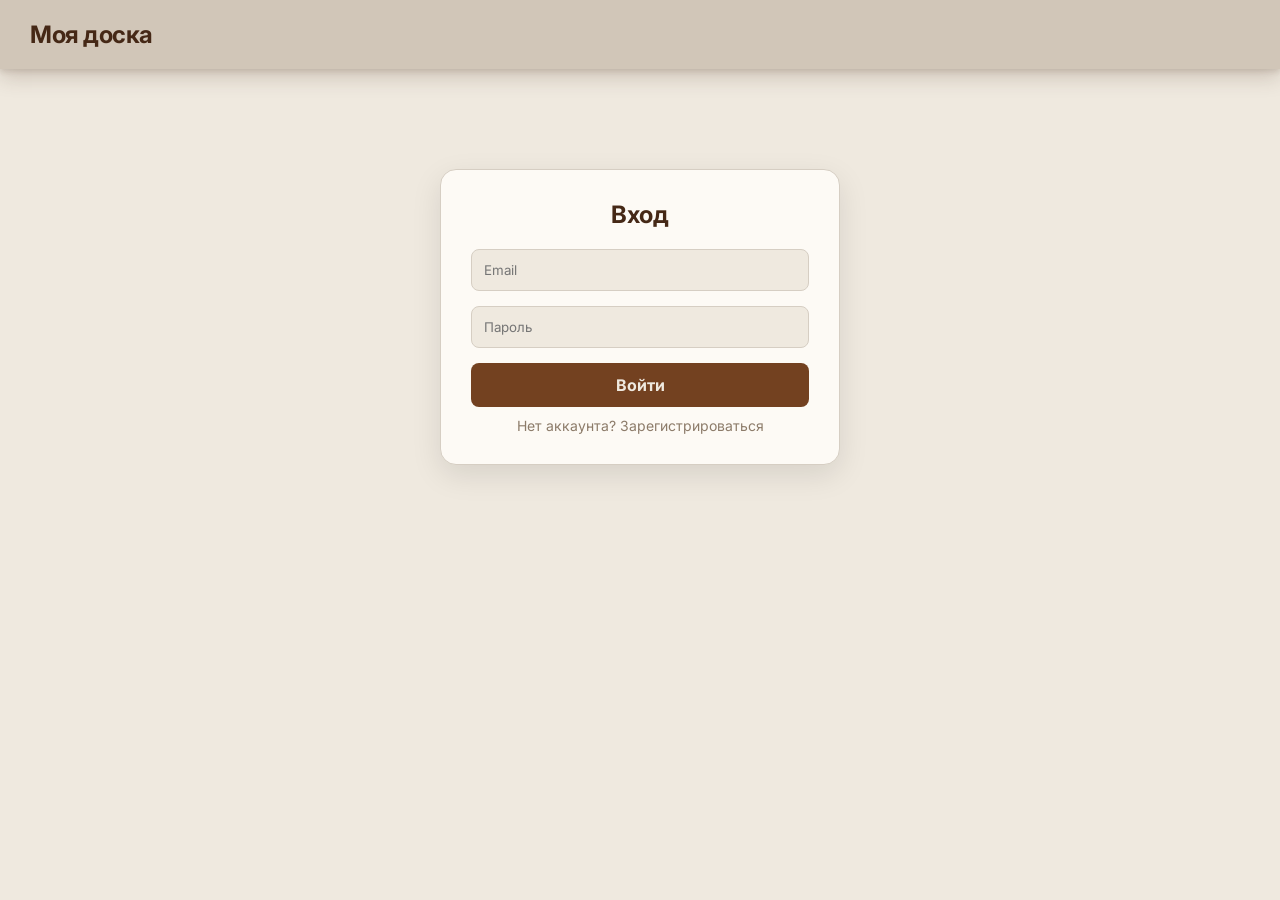
<file: index.html>
<!DOCTYPE html>
<html lang="ru">
<head>
    <meta charset="UTF-8">
    <meta name="viewport" content="width=device-width, initial-scale=1.0">
    <title>Моя доска</title>
    <link rel="stylesheet" href="style.css">
</head>
<body>

<header class="header">
    <h1>Моя доска</h1>
    <button class="theme-btn" id="themeBtn">Тёмная тема</button>
</header>

<main class="main-content">
    <div class="board">
        <section class="column" data-status="ideas">
            <div class="column-head">
                <h2>Идеи</h2>
                <span class="count">0</span>
            </div>
            <div class="cards" id="ideas"></div>
            <button class="add-btn" data-add="ideas">+ Добавить</button>
        </section>

        <section class="column" data-status="todo">
            <div class="column-head">
                <h2>Нужно сделать</h2>
                <span class="count">0</span>
            </div>
            <div class="cards" id="todo"></div>
            <button class="add-btn" data-add="todo">+ Добавить</button>
        </section>

        <section class="column" data-status="doing">
            <div class="column-head">
                <h2>В процессе</h2>
                <span class="count">0</span>
            </div>
            <div class="cards" id="doing"></div>
            <button class="add-btn" data-add="doing">+ Добавить</button>
        </section>

        <section class="column" data-status="done">
            <div class="column-head">
                <h2>Готово</h2>
                <span class="count">0</span>
            </div>
            <div class="cards" id="done"></div>
            <button class="add-btn" data-add="done">+ Добавить</button>
        </section>
    </div>
</main>

<nav class="bottom-nav">
    <a href="index.html" class="nav-item active">
        <svg class="nav-icon" viewBox="0 0 24 24" fill="none" stroke="currentColor" stroke-width="2" stroke-linecap="round" stroke-linejoin="round">
            <rect x="3" y="3" width="18" height="18" rx="2" ry="2"></rect>
            <line x1="9" y1="3" x2="9" y2="21"></line>
            <line x1="15" y1="3" x2="15" y2="21"></line>
        </svg>
        <span class="nav-text">Доска</span>
    </a>
    <a href="stats.html" class="nav-item">
        <svg class="nav-icon" viewBox="0 0 24 24" fill="none" stroke="currentColor" stroke-width="2" stroke-linecap="round" stroke-linejoin="round">
            <line x1="18" y1="20" x2="18" y2="10"></line>
            <line x1="12" y1="20" x2="12" y2="4"></line>
            <line x1="6" y1="20" x2="6" y2="14"></line>
        </svg>
        <span class="nav-text">Статистика</span>
    </a>
    <a href="profile.html" class="nav-item">
        <svg class="nav-icon" viewBox="0 0 24 24" fill="none" stroke="currentColor" stroke-width="2" stroke-linecap="round" stroke-linejoin="round">
            <path d="M20 21v-2a4 4 0 0 0-4-4H8a4 4 0 0 0-4 4v2"></path>
            <circle cx="12" cy="7" r="4"></circle>
        </svg>
        <span class="nav-text">Профиль</span>
    </a>
</nav>

<div class="modal hidden" id="modal">
    <div class="modal-box">
        <h3 id="modalTitle">Новая задача</h3>
        <input type="text" id="taskInput" placeholder="Что нужно сделать?">
        <div class="modal-buttons">
            <button class="btn-cancel" id="cancelBtn">Отмена</button>
            <button class="btn-save" id="saveBtn">Сохранить</button>
        </div>
    </div>
</div>

<script>
    if (localStorage.getItem('myBoardTheme') === 'dark') {
        document.body.classList.add('dark');
    }
</script>
<script src="app.js"></script>
</body>
</html>
</file>
<file: style.css>
@import url('https://fonts.googleapis.com/css2?family=Inter:wght@400;500;600;700&display=swap');

* {
    margin: 0;
    padding: 0;
    box-sizing: border-box;
}

:root {
    --bg: #EFE9DF;
    --header-bg: #D1C6B8;
    --column-bg: #FDFAF5;
    --card-bg: #FDFAF5;
    --accent: #734120;
    --text: #452816;
    --text-light: #8C7B69;
    --border: #D6CEC3;
    --shadow: 0 2px 8px rgba(69, 40, 22, 0.08);
    --nav-bg: #C4B8A8;
}

body.dark {
    --bg: #1E1A17;
    --header-bg: #2C2723;
    --column-bg: #36312C;
    --card-bg: #36312C;
    --accent: #E0C49F;
    --text: #FAF1E4;
    --text-light: #A69A8D;
    --border: #4A433C;
    --shadow: 0 2px 8px rgba(0, 0, 0, 0.3);
    --nav-bg: #1C1916;
}

body {
    font-family: 'Inter', -apple-system, BlinkMacSystemFont, sans-serif;
    background: var(--bg);
    color: var(--text);
    min-height: 100vh;
    display: flex;
    flex-direction: column;
    transition: background 0.3s, color 0.3s;
    padding-bottom: 70px;
}

.header {
    display: flex;
    justify-content: space-between;
    align-items: center;
    padding: 20px 30px;
    background: var(--header-bg);
    position: relative;
    z-index: 10;
    box-shadow: 0 8px 20px rgba(69, 40, 22, 0.2), 0 2px 6px rgba(69, 40, 22, 0.15);
    transition: background 0.3s;
}

.header h1 {
    font-size: 24px;
    font-weight: 700;
    letter-spacing: -0.5px;
}

.theme-btn {
    padding: 8px 16px;
    border: 1px solid var(--accent);
    background: transparent;
    color: var(--text);
    border-radius: 8px;
    cursor: pointer;
    font-family: inherit;
    font-size: 14px;
    font-weight: 500;
    transition: all 0.2s ease;
}

.theme-btn:hover {
    background: var(--accent);
    color: var(--bg);
    transform: translateY(-1px);
}

.theme-btn:active {
    transform: translateY(1px);
}

.main-content {
    flex: 1;
    display: flex;
    flex-direction: column;
    width: 100%;
}

.board {
    display: flex;
    justify-content: center;
    align-items: flex-start;
    gap: 24px;
    padding: 40px 30px;
    overflow-x: auto;
    width: 100%;
}

.column {
    background: var(--column-bg);
    border-radius: 16px;
    padding: 20px;
    width: 280px;
    min-width: 280px;
    box-shadow: 0 4px 12px rgba(69, 40, 22, 0.08);
    border: 2px solid transparent;
    transition: all 0.3s cubic-bezier(0.25, 0.8, 0.25, 1);
    animation: fadeInUp 0.5s ease backwards;
    position: relative;
    z-index: 1;
}

.column:hover {
    transform: translateY(-10px) scale(1.02);
    box-shadow: 0 25px 40px rgba(69, 40, 22, 0.25), 0 10px 25px rgba(69, 40, 22, 0.15);
    border-color: var(--accent);
    z-index: 2;
}

.column.drag-over {
    outline: 2px dashed var(--accent);
    outline-offset: -4px;
    transform: scale(1.02);
}

.column-head {
    display: flex;
    justify-content: space-between;
    align-items: center;
    margin-bottom: 16px;
    padding-bottom: 10px;
    border-bottom: 1px solid var(--border);
}

.column-head h2 {
    font-size: 17px;
    font-weight: 600;
    letter-spacing: -0.3px;
    color: var(--text);
}

.count {
    font-size: 12px;
    color: var(--bg);
    background: var(--accent);
    padding: 2px 8px;
    border-radius: 10px;
    font-family: inherit;
    font-weight: 600;
}

.cards {
    min-height: 60px;
    display: flex;
    flex-direction: column;
    gap: 16px;
}

.card {
    background: var(--card-bg);
    color: var(--text);
    border-radius: 10px;
    padding: 14px 16px;
    font-size: 15px;
    font-weight: 500;
    cursor: grab;
    box-shadow: var(--shadow);
    border: 1px solid var(--border);
    transition: all 0.25s cubic-bezier(0.25, 0.8, 0.25, 1);
    position: relative;
}

.card:hover {
    transform: translateY(-2px) scale(1.02);
    box-shadow: 0 6px 15px rgba(69, 40, 22, 0.15);
}

.card.dragging {
    opacity: 0.5;
    cursor: grabbing;
    transform: scale(0.98);
}

.card .card-text {
    word-break: break-word;
}

.card .card-del {
    float: right;
    background: none;
    border: none;
    color: var(--text-light);
    cursor: pointer;
    font-size: 18px;
    padding: 0 4px;
    opacity: 0.6;
    transition: all 0.2s ease;
}

.card .card-del:hover {
    opacity: 1;
    color: var(--accent);
    transform: scale(1.1);
}

.add-btn {
    width: 100%;
    margin-top: 16px;
    padding: 10px;
    border: 1px dashed var(--text-light);
    background: transparent;
    color: var(--text);
    border-radius: 10px;
    cursor: pointer;
    font-size: 14px;
    font-family: inherit;
    font-weight: 500;
    transition: all 0.2s ease;
}

.add-btn:hover {
    background: var(--accent);
    color: var(--bg);
    border-style: solid;
    border-color: var(--accent);
    transform: translateY(-1px);
}

.add-btn:active {
    transform: translateY(1px);
}

.bottom-nav {
    position: fixed;
    bottom: 0;
    left: 0;
    width: 100%;
    height: 70px;
    background: var(--nav-bg);
    display: flex;
    justify-content: space-around;
    align-items: center;
    box-shadow: 0 -8px 20px rgba(69, 40, 22, 0.25), 0 -2px 6px rgba(69, 40, 22, 0.15);
    z-index: 100;
    transition: background 0.3s;
}

.nav-item {
    background: none;
    border: none;
    display: flex;
    flex-direction: column;
    align-items: center;
    gap: 6px;
    color: var(--text-light);
    cursor: pointer;
    font-family: inherit;
    transition: all 0.2s ease;
    padding: 8px 30px;
    border-radius: 12px;
    text-decoration: none;
}

.nav-item:hover {
    color: var(--text);
}

.nav-item.active {
    color: var(--accent);
}

.nav-icon {
    width: 24px;
    height: 24px;
    transition: transform 0.2s ease;
}

.nav-item.active .nav-icon {
    transform: translateY(-2px);
}

.nav-text {
    font-size: 12px;
    font-weight: 600;
}

.page-container {
    padding: 40px 30px;
    max-width: 800px;
    margin: 0 auto;
    width: 100%;
}

.modal {
    position: fixed;
    inset: 0;
    background: rgba(69, 40, 22, 0.4);
    backdrop-filter: blur(4px);
    display: flex;
    align-items: center;
    justify-content: center;
    z-index: 200;
    animation: fadeIn 0.2s ease;
}

.modal.hidden {
    display: none;
}

.modal-box {
    background: var(--column-bg);
    padding: 28px;
    border-radius: 16px;
    width: 90%;
    max-width: 360px;
    border: 1px solid var(--border);
    box-shadow: 0 10px 40px rgba(69, 40, 22, 0.3);
    animation: popIn 0.3s cubic-bezier(0.175, 0.885, 0.32, 1.275);
}

.modal-box h3 {
    margin-bottom: 18px;
    font-size: 20px;
    font-weight: 600;
    color: var(--text);
}

.modal-box input {
    width: 100%;
    padding: 12px 14px;
    border: 1px solid var(--border);
    border-radius: 10px;
    background: var(--bg);
    color: var(--text);
    font-size: 15px;
    font-family: inherit;
    outline: none;
    transition: border-color 0.2s ease, box-shadow 0.2s ease;
}

.modal-box input:focus {
    border-color: var(--accent);
    box-shadow: 0 0 0 3px rgba(115, 65, 32, 0.1);
}

.modal-buttons {
    display: flex;
    gap: 10px;
    margin-top: 20px;
}

.modal-buttons button {
    flex: 1;
    padding: 12px;
    border-radius: 10px;
    border: none;
    cursor: pointer;
    font-size: 15px;
    font-family: inherit;
    font-weight: 600;
    transition: all 0.2s ease;
}

.btn-cancel {
    background: var(--bg);
    color: var(--text);
    border: 1px solid var(--border);
}

.btn-cancel:hover {
    background: var(--border);
}

.btn-save {
    background: var(--accent);
    color: var(--bg);
}

.btn-save:hover {
    opacity: 0.9;
    transform: translateY(-1px);
}

.btn-save:active {
    transform: translateY(1px);
}

@keyframes fadeInUp {
    from { opacity: 0; transform: translateY(20px); }
    to { opacity: 1; transform: translateY(0); }
}

@keyframes fadeIn {
    from { opacity: 0; }
    to { opacity: 1; }
}

@keyframes popIn {
    from { opacity: 0; transform: scale(0.9); }
    to { opacity: 1; transform: scale(1); }
}

@media (max-width: 1200px) {
    .board { justify-content: flex-start; }
}

@media (max-width: 768px) {
    .header { padding: 16px 20px; }
    .board { flex-direction: column; align-items: center; padding: 20px 16px; }
    .column { width: 100%; min-width: 0; }
    .nav-item { padding: 8px 20px; }
}
</file>
<file: profile.css>
.profile-header {
    background: var(--column-bg);
    padding: 30px;
    border-radius: 16px;
    border: 1px solid var(--border);
    display: flex;
    align-items: center;
    gap: 30px;
    margin-bottom: 30px;
    box-shadow: 0 4px 12px rgba(69, 40, 22, 0.08);
}

.profile-avatar-large {
    width: 120px;
    height: 120px;
    background: var(--bg);
    border-radius: 50%;
    display: flex;
    align-items: center;
    justify-content: center;
    border: 3px solid var(--accent);
    overflow: hidden;
    flex-shrink: 0;
}

.profile-avatar-large img {
    width: 85%;
    height: 85%;
    object-fit: contain;
}

.profile-details {
    display: flex;
    flex-direction: column;
    gap: 10px;
}

.profile-tags {
    display: flex;
    flex-direction: column;
    gap: 8px;
}

.tag {
    background: var(--bg);
    padding: 6px 12px;
    border-radius: 8px;
    font-size: 14px;
    font-weight: 600;
    color: var(--accent);
    border: 1px solid var(--border);
    width: fit-content;
}

.modal {
    position: fixed;
    inset: 0;
    background: rgba(69, 40, 22, 0.5);
    display: flex;
    align-items: center;
    justify-content: center;
    z-index: 200;
    backdrop-filter: blur(4px);
}

.modal.hidden {
    display: none;
}

.modal-content {
    background: var(--column-bg);
    padding: 24px;
    border-radius: 16px;
    width: 90%;
    max-width: 450px;
    max-height: 90vh;
    overflow-y: auto;
    box-shadow: 0 10px 40px rgba(0,0,0,0.2);
    border: 1px solid var(--border);
}

.modal-content h3 {
    margin-bottom: 20px;
    text-align: center;
}

.form-group {
    margin-bottom: 20px;
}

.form-group label {
    display: block;
    margin-bottom: 8px;
    font-weight: 600;
    font-size: 14px;
}

.options-grid {
    display: flex;
    gap: 10px;
    flex-wrap: wrap;
}

.option-btn {
    background: var(--bg);
    border: 2px solid var(--border);
    border-radius: 12px;
    padding: 8px;
    cursor: pointer;
    transition: all 0.2s;
    display: flex;
    align-items: center;
    justify-content: center;
    width: 70px;
    height: 70px;
}

.option-btn img {
    width: 100%;
    height: 100%;
    object-fit: contain;
}

.option-btn.text-btn {
    font-size: 14px;
    font-weight: 600;
    width: auto;
    height: auto;
    padding: 10px 20px;
    color: var(--text);
    flex-direction: column;
    gap: 5px;
}

.option-btn.text-btn span {
    font-size: 20px;
}

.option-btn:hover { transform: scale(1.05); }
.option-btn.active {
    border-color: var(--accent);
    background: var(--column-bg);
    box-shadow: 0 0 0 2px var(--accent);
}

input[type="number"] {
    width: 100%;
    padding: 12px;
    border: 2px solid var(--border);
    border-radius: 10px;
    background: var(--bg);
    color: var(--text);
    font-family: inherit;
    font-size: 16px;
}

input[type="number"]:focus {
    outline: none;
    border-color: var(--accent);
}

.modal-actions {
    display: flex;
    gap: 10px;
    margin-top: 20px;
}

.modal-actions button {
    flex: 1;
    padding: 12px;
    border-radius: 10px;
    border: none;
    cursor: pointer;
    font-weight: 600;
    font-family: inherit;
}

.btn-cancel { background: var(--bg); color: var(--text); border: 1px solid var(--border); }
.btn-save { background: var(--accent); color: var(--bg); }

.settings-list {
    background: var(--column-bg);
    border-radius: 16px;
    box-shadow: 0 4px 12px rgba(69, 40, 22, 0.08);
    border: 1px solid var(--border);
    overflow: hidden;
}

.setting-item {
    display: flex;
    justify-content: space-between;
    align-items: center;
    padding: 20px 24px;
    border-bottom: 1px solid var(--border);
}

.setting-item:last-child {
    border-bottom: none;
}

.setting-text h4 {
    font-size: 16px;
    font-weight: 600;
    margin-bottom: 4px;
    color: var(--text);
}

.setting-text p {
    font-size: 14px;
    color: var(--text-light);
}

/* --- АДАПТИВ ПОД ТЕЛЕФОН --- */
@media (max-width: 768px) {
    .page-container {
        padding: 20px 15px;
    }

    .profile-header {
        flex-direction: column;
        text-align: center;
        padding: 25px 15px;
        width: 100%;
        box-sizing: border-box;
        gap: 15px;
    }

    .profile-avatar-large {
        width: 110px;
        height: 110px;
    }

    .profile-details {
        width: 100%;
        align-items: center;
    }

    .profile-tags {
        align-items: center;
    }

    .setting-item {
        flex-direction: column;
        align-items: flex-start;
        gap: 12px;
        padding: 15px;
    }

    .setting-item .theme-btn {
        width: 100%;
    }
}
</file>
<file: stats.css>
.stats-grid {
    display: grid;
    grid-template-columns: repeat(auto-fit, minmax(200px, 1fr));
    gap: 20px;
    margin-bottom: 30px;
}

.stat-card {
    background: var(--column-bg);
    padding: 30px;
    border-radius: 16px;
    box-shadow: 0 4px 12px rgba(69, 40, 22, 0.08);
    display: flex;
    flex-direction: column;
    align-items: center;
    gap: 10px;
    border: 1px solid var(--border);
    transition: transform 0.3s ease, box-shadow 0.3s ease;
}

.stat-card:hover {
    transform: translateY(-5px);
    box-shadow: 0 15px 30px rgba(69, 40, 22, 0.15);
    border-color: var(--accent);
}

.stat-value {
    font-size: 42px;
    font-weight: 700;
    color: var(--accent);
}

.stat-label {
    font-size: 15px;
    color: var(--text-light);
    font-weight: 500;
}

.progress-container {
    width: 100%;
    height: 16px;
    background: var(--border);
    border-radius: 8px;
    overflow: hidden;
    box-shadow: inset 0 2px 4px rgba(0, 0, 0, 0.1);
}

.progress-bar {
    height: 100%;
    background: var(--accent);
    width: 0%;
    transition: width 0.5s ease;
    border-radius: 8px;
}
</file>
